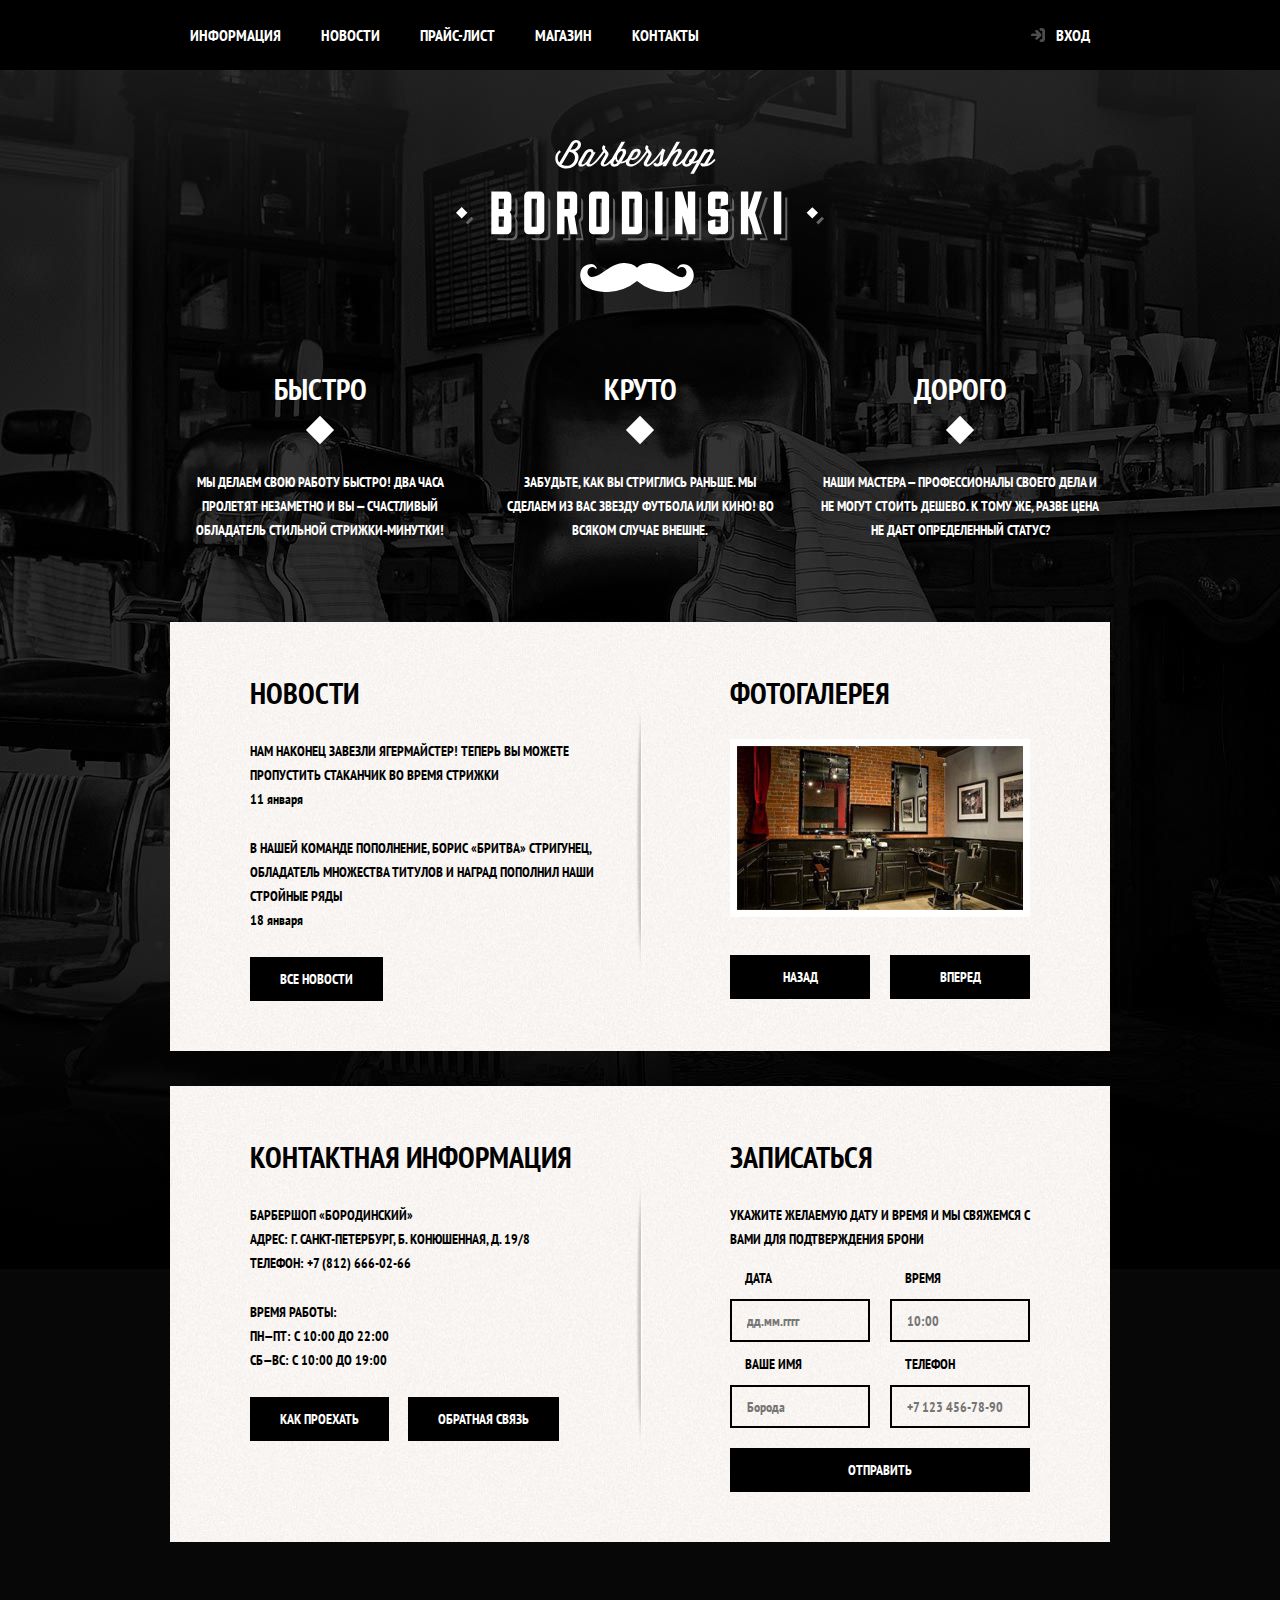
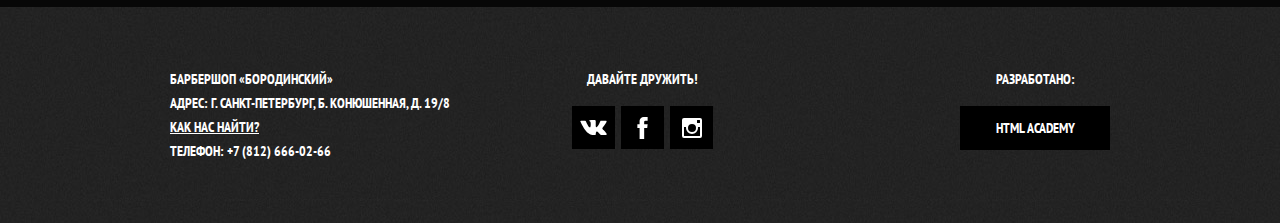
<file: index.html>
<!DOCTYPE html>
<html lang="ru">
  <head>
    <meta charset="utf-8">
    <title>Барбершоп «Бородинский»</title>
    <link href="https://fonts.googleapis.com/css?family=PT+Sans+Narrow:400,700&amp;subset=cyrillic" rel="stylesheet">
    <link href="css/normalize.css" rel="stylesheet">
    <link href="css/style.css" rel="stylesheet">
  </head>

  <body>

    <header class="main-header">
      <nav class="main-navigation">
        <a class="main-header-logo">
          <img src="img/index-logo.svg" width="368" height="153" alt="Логотип барбершопа «Бородинский»">
        </a>
        <div class="main-navigation-wrapper">
          <div class="container">
            <ul class="site-navigation">
              <li><a href="info.html">Информация</a></li>
              <li><a href="news.html">Новости</a></li>
              <li><a href="price.html">Прайс-лист</a></li>
              <li><a href="catalog.html">Магазин</a></li>
              <li><a href="contacts.html">Контакты</a></li>
            </ul>
            <ul class="user-navigation">
              <li><a class="login-link" href="login.html">Вход</a></li>
            </ul>
          </div>
        </div>
      </nav>
    </header>

    <main class="container">
      <h1 class="visually-hidden">Барбершоп «Бородинский»</h1>
      <section class="features">
        <h2 class="visually-hidden">Преимущества</h2>
        <ul class="features-list">
          <li class="feature-item">
            <h3>Быстро</h3>
            <p>Мы делаем свою работу быстро! Два часа пролетят незаметно и вы — счастливый обладатель стильной стрижки-минутки!</p>
          </li>
          <li class="feature-item">
            <h3>Круто</h3>
            <p>Забудьте, как вы стриглись раньше. Мы сделаем из вас звезду футбола или кино! Во всяком случае внешне.</p>
          </li>
          <li class="feature-item">
            <h3>Дорого</h3>
            <p>Наши мастера — профессионалы своего дела и не могут стоить дешево. К тому же, разве цена не дает определенный статус?</p>
          </li>
        </ul>
      </section>

      <div class="index-columns">
        <section class="news">
          <h2>Новости</h2>
          <ul class="news-list">
            <li class="news-item">
              <p>Нам наконец завезли Ягермайстер! Теперь вы можете пропустить стаканчик во время стрижки</p>
              <time datetime="2016-01-11">11 января</time>
            </li>
            <li class="news-item">
              <p>В нашей команде пополнение, Борис «Бритва» Стригунец, обладатель множества титулов и наград пополнил наши стройные ряды</p>
              <time datetime="2016-01-18">18 января</time>
            </li>
          </ul>
          <a class="button" href="news.html">Все новости</a>
        </section>

        <section class="gallery">
          <h2>Фотогалерея</h2>
          <div class="gallery-container">
            <figure class="gallery-content">
              <a href="#"><img src="img/studio.jpg" width="286" height="164" alt="Интерьер"></a>
            </figure>
            <button class="button gallery-button gallery-button-back">Назад</button>
            <button class="button gallery-button gallery-button-next">Вперед</button>
          </div>
        </section>
      </div>

      <div class="index-columns">
        <section class="contacts">
          <h2>Контактная информация</h2>
          <p>
            Барбершоп «Бородинский»<br>
            Адрес: г. Санкт-Петербург, Б. Конюшенная, д. 19/8<br>
            Телефон: +7 (812) 666-02-66
          </p>
          <p>
            Время работы:<br>
            пн—пт: с 10:00 до 22:00<br>
            сб—вс: с 10:00 до 19:00
          </p>
          <a class="button js-button-map" href="map.html">Как проехать</a>
          <a class="button" href="contacts.html">Обратная связь</a>
        </section>

        <section class="appointment">
          <h2>Записаться</h2>
          <p class="appointment-info">Укажите желаемую дату и время и мы свяжемся с вами для подтверждения брони</p>
          <form class="appointment-form" action="https://echo.htmlacademy.ru" method="post">
            <p class="appointment-item">
              <label for="appointment-date">Дата</label>
              <input id="appointment-date" type="text" name="date" value="" placeholder="дд.мм.гггг">
            </p>
            <p class="appointment-item">
              <label for="appointment-time">Время</label>
              <input id="appointment-time" type="text" name="time" value="" placeholder="10:00">
            </p>
            <p class="appointment-item">
              <label for="appointment-name">Ваше имя</label>
              <input id="appointment-name" type="text" name="name" value="" placeholder="Борода">
            </p>
            <p class="appointment-item">
              <label for="appointment-phone">Телефон</label>
              <input id="appointment-phone" type="tel" name="phone" value="" placeholder="+7 123 456-78-90">
            </p>
            <button class="button" type="submit">Отправить</button>
          </form>
        </section>
      </div>
    </main>

    <footer class="main-footer">
      <div class="container">
        <p class="footer-contacts">
          Барбершоп «Бородинский»<br>
          Адрес: г. Санкт-Петербург, Б. Конюшенная, д. 19/8<br>
          <a href="map.html" class="js-button-map">Как нас найти?</a><br>
          Телефон: +7 (812) 666-02-66
        </p>
        <div class="footer-social">
          <b>Давайте дружить!</b>
          <ul>
            <li>
              <a class="social-button vkontakte" href="#"><span class="visually-hidden">Вконтакте</span>
                <svg xmlns="http://www.w3.org/2000/svg" width="27" height="15" viewBox="0 0 26.14 14.91">
                  <path d="M26 13.47l-.09-.17a13.55 13.55 0 0 0-2.6-3q-.87-.83-1.1-1.12A1 1 0 0 1 22 8a10.27 10.27 0 0 1 1.22-1.78l.88-1.16q2.35-3.13 2-4L26 .94a.8.8 0 0 0-.4-.22 2.14 2.14 0 0 0-.87 0h-3.92a.51.51 0 0 0-.27 0h-.3a.6.6 0 0 0-.15.14.93.93 0 0 0-.14.24 22.22 22.22 0 0 1-1.46 3.06q-.5.84-.93 1.46a7 7 0 0 1-.71.91 4.94 4.94 0 0 1-.52.47q-.23.18-.35.15l-.23-.05a.9.9 0 0 1-.31-.33 1.49 1.49 0 0 1-.16-.53V1.6a3.14 3.14 0 0 0 0-.62 2.12 2.12 0 0 0-.14-.44.73.73 0 0 0-.28-.33 1.57 1.57 0 0 0-.46-.18A9 9 0 0 0 12.57 0a8.93 8.93 0 0 0-3.25.33 1.83 1.83 0 0 0-.52.41q-.25.3-.07.33a1.67 1.67 0 0 1 1.16.59l.08.16a2.6 2.6 0 0 1 .19.63 6.32 6.32 0 0 1 .12 1 10.59 10.59 0 0 1 0 1.7q-.07.71-.13 1.1a2.21 2.21 0 0 1-.18.64 2.69 2.69 0 0 1-.16.3l-.07.07a1 1 0 0 1-.37.07.86.86 0 0 1-.46-.19 3.27 3.27 0 0 1-.56-.52 7 7 0 0 1-.66-.93q-.37-.6-.76-1.42l-.22-.39q-.2-.38-.56-1.11t-.62-1.43A.9.9 0 0 0 5.2.9h-.07a.93.93 0 0 0-.22-.16A1.44 1.44 0 0 0 4.6.65L.87.68A1 1 0 0 0 .1.94L0 1a.44.44 0 0 0 0 .22 1.08 1.08 0 0 0 .08.37Q.9 3.53 1.86 5.31t1.66 2.87Q4.23 9.27 5 10.24t1 1.24l.37.41.34.33a8.06 8.06 0 0 0 1 .78 16.34 16.34 0 0 0 1.4.9 7.6 7.6 0 0 0 1.79.72 6.19 6.19 0 0 0 2 .22h1.57a1.08 1.08 0 0 0 .72-.3l.05-.07a.9.9 0 0 0 .1-.25 1.38 1.38 0 0 0 0-.37 4.48 4.48 0 0 1 .09-1.05 2.77 2.77 0 0 1 .23-.71 1.74 1.74 0 0 1 .29-.4 1.19 1.19 0 0 1 .23-.2h.11a.86.86 0 0 1 .77.21 4.52 4.52 0 0 1 .83.79q.39.47.93 1.05a6.41 6.41 0 0 0 1 .87l.27.16a3.31 3.31 0 0 0 .71.3 1.53 1.53 0 0 0 .76.07l3.48-.05a1.58 1.58 0 0 0 .8-.17.68.68 0 0 0 .34-.37 1.06 1.06 0 0 0 0-.46 1.71 1.71 0 0 0-.1-.36z" fill="#fff">
                  </path>
                </svg>
              </a>
            </li>
            <li>
              <a class="social-button" href="#"><span class="visually-hidden">Фейсбук</span>
                <svg xmlns="http://www.w3.org/2000/svg" width="19" height="22" viewBox="0 0 10.15 21.74">
                  <path d="M3.34 1.12A4.77 4.77 0 0 1 6.53 0h3.61v3.81H7.81a1.07 1.07 0 0 0-1.09.83v2.55h3.42c-.08 1.23-.24 2.45-.41 3.67h-3v10.87H2.21V10.86H0V7.21h2.19V3.66a3.83 3.83 0 0 1 1.15-2.54z" fill="#fff">
                  </path>
                </svg>
              </a>
            </li>
            <li>
              <a class="social-button" href="#"><span class="visually-hidden">Инстаграм</span>
                <svg xmlns="http://www.w3.org/2000/svg" width="20" height="20" viewBox="0 0 20 20">
                  <path d="M18 0H2a2 2 0 0 0-2 2v16a2 2 0 0 0 2 2h16a2 2 0 0 0 2-2V2a2 2 0 0 0-2-2zm-8 6a4 4 0 1 1-4 4 4 4 0 0 1 4-4zM2.5 18a.47.47 0 0 1-.5-.5V9h2.1a3.4 3.4 0 0 0-.1 1 6 6 0 1 0 12 0 3.4 3.4 0 0 0-.1-1H18v8.5a.47.47 0 0 1-.5.5zM18 4.5a.47.47 0 0 1-.5.5h-2a.47.47 0 0 1-.5-.5v-2a.47.47 0 0 1 .5-.5h2a.47.47 0 0 1 .5.5z" fill="#fff">
                  </path>
                </svg>
              </a>
            </li>
          </ul>
        </div>
        <p class="footer-copyright">
          <b>Разработано:</b>
          <a class="button" href="https://htmlacademy.ru">HTML Academy</a>
        </p>
      </div>
    </footer>

    <section class="modal modal-login">
      <h2>Личный кабинет</h2>
      <p class="modal-description">Введите пожалуйста свой логин и пароль.</p>
      <form class="login-form" action="https://echo.htmlacademy.ru" method="post">
        <p>
          <label class="visually-hidden" for="user-login">Логин</label>
          <input class="login-icon-user" id="user-login" type="text" name="login" placeholder="Логин" required>
        </p>
        <p>
          <label class="visually-hidden" for="user-password">Пароль</label>
          <input class="login-icon-password" id="user-password" type="password" name="password" placeholder="Пароль" required>
        </p>
        <p class="login-help">
          <label class="login-checkbox">
            <input class="visually-hidden" type="checkbox" name="remember">
            <span class="checkbox-indicator"></span>
            Запомните меня
          </label>
          <a class="restore" href="#">Я забыл пароль!</a>
        </p>
        <button class="button" type="submit">Войти</button>
      </form>
      <button class="modal-close" type="button">Закрыть</button>
    </section>

    <section class="modal modal-map">
      <h2 class="visually-hidden">Как до нас добраться</h2>

      <iframe src="https://yandex.ru/map-widget/v1/-/CCBs7AP7" width="766" height="560"></iframe>

      <p>
        <img src="img/map.jpg" width="780" height="560" alt="Офис компании по адресу ул.Большая Конюшенная 19/8, Санкт-Петербург">
      </p>
      <button class="modal-close" type="button">Закрыть</button>
    </section>
    <div class="modal-overlay"></div>

    <script src="js/popup.js"></script>
    <script src="js/map.js"></script>

  </body>
</html>
</file>
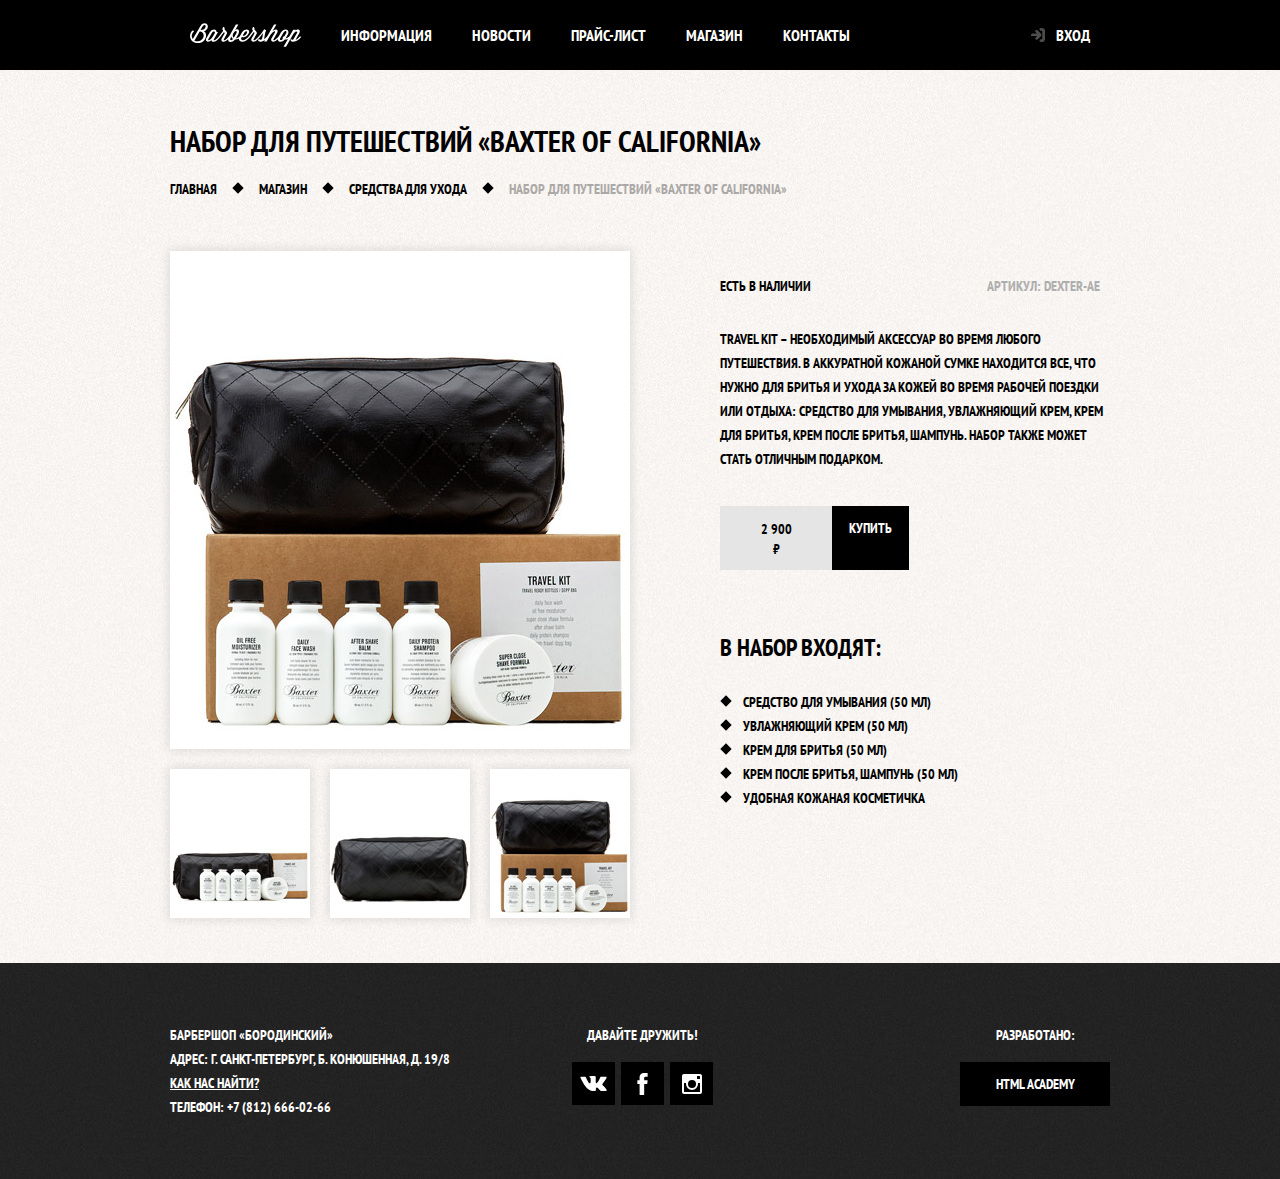
<file: catalog-item.html>
<!DOCTYPE html>
<html lang="ru">
  <head>
    <meta charset="utf-8">
    <title>Барбершоп «Бородинский»</title>
    <link href="https://fonts.googleapis.com/css?family=PT+Sans+Narrow:400,700&amp;subset=cyrillic" rel="stylesheet">
    <link rel="stylesheet" href="css/normalize.css">
    <link href="css/style.css" rel="stylesheet">
  </head>

  <body class="inner-page">

    <header class="main-header">
      <nav class="main-navigation container">
        <a class="main-header-logo" href="index.html">
          <img src="img/logo.svg" width="111" height="24" alt="Логотип барбершопа «Бородинский»">
        </a>
        <ul class="site-navigation">
          <li><a href="info.html">Информация</a></li>
          <li><a href="news.html">Новости</a></li>
          <li><a href="price.html">Прайс-лист</a></li>
          <li><a href="catalog.html">Магазин</a></li>
          <li><a href="contacts.html">Контакты</a></li>
        </ul>
        <ul class="user-navigation">
          <li><a class="login-link" href="login.html">Вход</a></li>
        </ul>
      </nav>
    </header>

    <main class="container">
      <h1 class="page-title">Набор для путешествий «Baxter of California»</h1>
      <ul class="breadcrumbs">
        <li>
          <a href="index.html">Главная</a>
        </li>
        <li>
          <a href="catalog.html">Магазин</a>
        </li>
        <li>
          <a href="#">Средства для ухода</a>
        </li>
        <li class="breadcrumbs-current">Набор для путешествий «Baxter of California»</li>
      </ul>

      <div class="catalog-columns">
        <section class="product-photos">
          <h2 class="visually-hidden">Изображения товара</h2>
          <p class="product-photo-full">
            <img src="img/product-big.jpg" width="460" height="498" alt="Фото всего набора">
          </p>
          <ul class="product-photo-preview">
            <li>
              <img src="img/product-small-1.jpg" width="140" height="149" alt="Фото в анфас">
            </li>
            <li>
              <img src="img/product-small-2.jpg" width="140" height="149" alt="Фото в профиль">
            </li>
            <li>
              <img src="img/product-small-3.jpg" width="140" height="149" alt="Фото отдельной части">
            </li>
          </ul>
        </section>

        <section class="product-info">
          <h2 class="visually-hidden">Описание товара</h2>
          <div class="product-description">
            <p class="product-availability">Есть в наличии</p>
            <p class="product-article">Артикул: dexter-ae</p>
          </div>
          <p class="product-text">Travel Kit – необходимый аксессуар во время любого
             путешествия. В аккуратной кожаной сумке находится все, что нужно для бритья и
             ухода за кожей во время рабочей поездки или отдыха: средство для умывания,
             увлажняющий крем, крем для бритья, крем после бритья, шампунь. Набор также может
             стать отличным подарком.</p>
          <p class="product-price">
            <b>2 900 &#8381;</b>
            <a class="button" href="#">Купить</a>
          </p>
          <h3>В набор входят:</h3>
          <ul>
            <li>Средство для умывания (50 мл)</li>
            <li>Увлажняющий крем (50 мл)</li>
            <li>Крем для бритья (50 мл)</li>
            <li>Крем после бритья, шампунь (50 мл)</li>
            <li>Удобная кожаная косметичка</li>
          </ul>
        </section>
      </div>
    </main>

    <footer class="main-footer">
      <div class="container">
        <p class="footer-contacts">
          Барбершоп «Бородинский»<br>
          Адрес: г. Санкт-Петербург, Б. Конюшенная, д. 19/8<br>
          <a href="map.html">Как нас найти?</a><br>
          Телефон: +7 (812) 666-02-66
        </p>
        <div class="footer-social">
          <b>Давайте дружить!</b>
          <ul>
            <li>
              <a class="social-button vkontakte" href="#"><span class="visually-hidden">Вконтакте</span>
                <svg xmlns="http://www.w3.org/2000/svg" width="27" height="15" viewBox="0 0 26.14 14.91">
                  <path d="M26 13.47l-.09-.17a13.55 13.55 0 0 0-2.6-3q-.87-.83-1.1-1.12A1 1 0 0 1 22 8a10.27 10.27 0 0 1 1.22-1.78l.88-1.16q2.35-3.13 2-4L26 .94a.8.8 0 0 0-.4-.22 2.14 2.14 0 0 0-.87 0h-3.92a.51.51 0 0 0-.27 0h-.3a.6.6 0 0 0-.15.14.93.93 0 0 0-.14.24 22.22 22.22 0 0 1-1.46 3.06q-.5.84-.93 1.46a7 7 0 0 1-.71.91 4.94 4.94 0 0 1-.52.47q-.23.18-.35.15l-.23-.05a.9.9 0 0 1-.31-.33 1.49 1.49 0 0 1-.16-.53V1.6a3.14 3.14 0 0 0 0-.62 2.12 2.12 0 0 0-.14-.44.73.73 0 0 0-.28-.33 1.57 1.57 0 0 0-.46-.18A9 9 0 0 0 12.57 0a8.93 8.93 0 0 0-3.25.33 1.83 1.83 0 0 0-.52.41q-.25.3-.07.33a1.67 1.67 0 0 1 1.16.59l.08.16a2.6 2.6 0 0 1 .19.63 6.32 6.32 0 0 1 .12 1 10.59 10.59 0 0 1 0 1.7q-.07.71-.13 1.1a2.21 2.21 0 0 1-.18.64 2.69 2.69 0 0 1-.16.3l-.07.07a1 1 0 0 1-.37.07.86.86 0 0 1-.46-.19 3.27 3.27 0 0 1-.56-.52 7 7 0 0 1-.66-.93q-.37-.6-.76-1.42l-.22-.39q-.2-.38-.56-1.11t-.62-1.43A.9.9 0 0 0 5.2.9h-.07a.93.93 0 0 0-.22-.16A1.44 1.44 0 0 0 4.6.65L.87.68A1 1 0 0 0 .1.94L0 1a.44.44 0 0 0 0 .22 1.08 1.08 0 0 0 .08.37Q.9 3.53 1.86 5.31t1.66 2.87Q4.23 9.27 5 10.24t1 1.24l.37.41.34.33a8.06 8.06 0 0 0 1 .78 16.34 16.34 0 0 0 1.4.9 7.6 7.6 0 0 0 1.79.72 6.19 6.19 0 0 0 2 .22h1.57a1.08 1.08 0 0 0 .72-.3l.05-.07a.9.9 0 0 0 .1-.25 1.38 1.38 0 0 0 0-.37 4.48 4.48 0 0 1 .09-1.05 2.77 2.77 0 0 1 .23-.71 1.74 1.74 0 0 1 .29-.4 1.19 1.19 0 0 1 .23-.2h.11a.86.86 0 0 1 .77.21 4.52 4.52 0 0 1 .83.79q.39.47.93 1.05a6.41 6.41 0 0 0 1 .87l.27.16a3.31 3.31 0 0 0 .71.3 1.53 1.53 0 0 0 .76.07l3.48-.05a1.58 1.58 0 0 0 .8-.17.68.68 0 0 0 .34-.37 1.06 1.06 0 0 0 0-.46 1.71 1.71 0 0 0-.1-.36z" fill="#fff">
                  </path>
                </svg>
              </a>
            </li>
            <li>
              <a class="social-button" href="#"><span class="visually-hidden">Фейсбук</span>
                <svg xmlns="http://www.w3.org/2000/svg" width="19" height="22" viewBox="0 0 10.15 21.74">
                  <path d="M3.34 1.12A4.77 4.77 0 0 1 6.53 0h3.61v3.81H7.81a1.07 1.07 0 0 0-1.09.83v2.55h3.42c-.08 1.23-.24 2.45-.41 3.67h-3v10.87H2.21V10.86H0V7.21h2.19V3.66a3.83 3.83 0 0 1 1.15-2.54z" fill="#fff">
                  </path>
                </svg>
              </a>
            </li>
            <li>
              <a class="social-button" href="#"><span class="visually-hidden">Инстаграм</span>
                <svg xmlns="http://www.w3.org/2000/svg" width="20" height="20" viewBox="0 0 20 20">
                  <path d="M18 0H2a2 2 0 0 0-2 2v16a2 2 0 0 0 2 2h16a2 2 0 0 0 2-2V2a2 2 0 0 0-2-2zm-8 6a4 4 0 1 1-4 4 4 4 0 0 1 4-4zM2.5 18a.47.47 0 0 1-.5-.5V9h2.1a3.4 3.4 0 0 0-.1 1 6 6 0 1 0 12 0 3.4 3.4 0 0 0-.1-1H18v8.5a.47.47 0 0 1-.5.5zM18 4.5a.47.47 0 0 1-.5.5h-2a.47.47 0 0 1-.5-.5v-2a.47.47 0 0 1 .5-.5h2a.47.47 0 0 1 .5.5z" fill="#fff">
                  </path>
                </svg>
              </a>
            </li>
          </ul>
        </div>
        <p class="footer-copyright">
          <b>Разработано:</b>
          <a class="button" href="https://htmlacademy.ru">HTML Academy</a>
        </p>
      </div>
    </footer>

    <section class="modal modal-login">
      <h2>Личный кабинет</h2>
      <p class="modal-description">Введите пожалуйста свой логин и пароль.</p>
      <form class="login-form" action="https://echo.htmlacademy.ru" method="post">
        <p>
          <label class="visually-hidden" for="user-login">Логин</label>
          <input class="login-icon-user" id="user-login" type="text" name="login" placeholder="Логин" required>
        </p>
        <p>
          <label class="visually-hidden" for="user-password">Пароль</label>
          <input class="login-icon-password" id="user-password" type="password" name="password" placeholder="Пароль" required>
        </p>
        <p class="login-help">
          <label class="login-checkbox">
            <input class="visually-hidden" type="checkbox" name="remember">
            <span class="checkbox-indicator"></span>
            Запомните меня
          </label>
          <a class="restore" href="#">Я забыл пароль!</a>
        </p>
        <button class="button" type="submit">Войти</button>
      </form>
      <button class="modal-close" type="button">Закрыть</button>
    </section>
    <div class="modal-overlay"></div>

    <script src="js/popup.js"></script>

  </body>
</html>
</file>
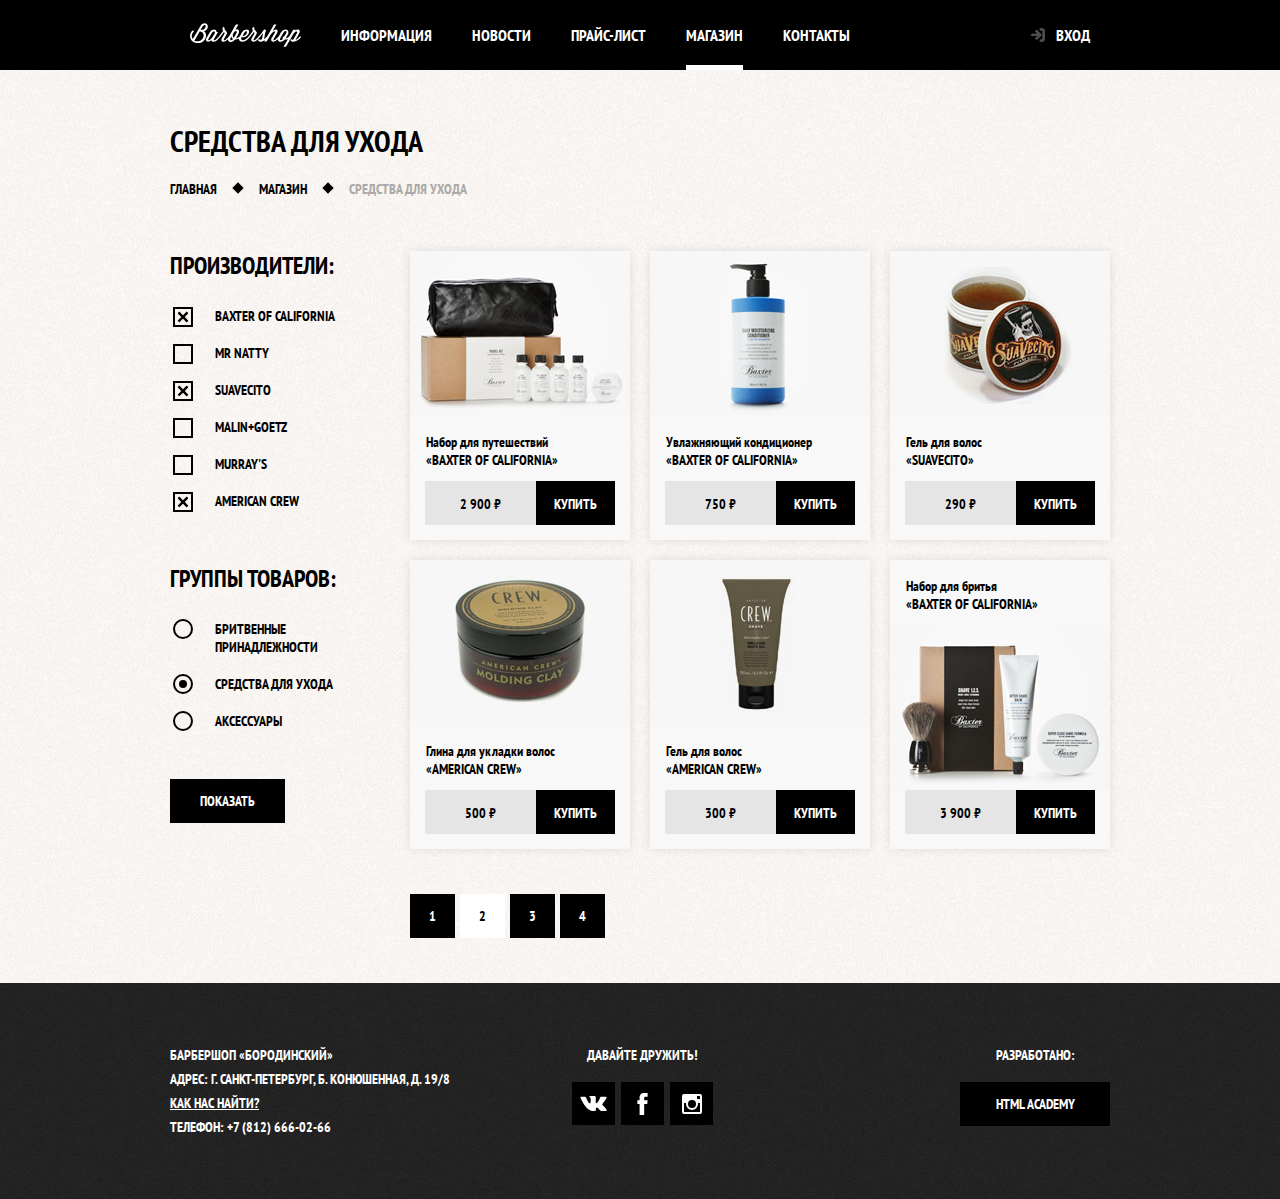
<file: catalog.html>
<!DOCTYPE html>
<html lang="ru">
  <head>
    <meta charset="utf-8">
    <title>Барбершоп «Бородинский»</title>
    <link href="https://fonts.googleapis.com/css?family=PT+Sans+Narrow:400,700&amp;subset=cyrillic" rel="stylesheet">
    <link rel="stylesheet" href="css/normalize.css">
    <link href="css/style.css" rel="stylesheet">
  </head>

  <body class="inner-page">

    <header class="main-header">
      <nav class="main-navigation container">
        <a class="main-header-logo" href="index.html">
          <img src="img/logo.svg" width="111" height="24" alt="Логотип барбершопа «Бородинский»">
        </a>
        <ul class="site-navigation">
          <li><a href="info.html">Информация</a></li>
          <li><a href="news.html">Новости</a></li>
          <li><a href="price.html">Прайс-лист</a></li>
          <li class="site-navigation-current"><a>Магазин</a></li>
          <li><a href="contacts.html">Контакты</a></li>
        </ul>
        <ul class="user-navigation">
          <li><a class="login-link" href="login.html">Вход</a></li>
        </ul>
      </nav>
    </header>

    <main class="container">
      <h1 class="page-title">Средства для ухода</h1>
      <ul class="breadcrumbs">
        <li>
          <a href="index.html">Главная</a>
        </li>
        <li>
          <a href="catalog.html">Магазин</a>
        </li>
        <li class="breadcrumbs-current">Средства для ухода</li>
      </ul>

      <div class="catalog-columns">
        <section class="filters">
          <h2 class="visually-hidden">Фильтр товаров</h2>
          <form class="filter" method="get" action="https://echo.htmlacademy.ru">
            <fieldset>
              <legend>Производители:</legend>
              <ul>
                <li class="filter-option">
                  <input class="visually-hidden filter-input filter-input-checkbox" type="checkbox" name="baxter-of-california" id="filter-baxter-of-california" checked>
                  <label for="filter-baxter-of-california">Baxter of California</label>
                </li>
                <li class="filter-option">
                  <input class="visually-hidden filter-input filter-input-checkbox" type="checkbox" name="mr-natty" id="filter-mr-natty">
                  <label for="filter-mr-natty">Mr Natty</label>
                </li>
                <li class="filter-option">
                  <input class="visually-hidden filter-input filter-input-checkbox" type="checkbox" name="suavecito" id="filter-suavecito" checked>
                  <label for="filter-suavecito">Suavecito</label>
                </li>
                <li class="filter-option">
                  <input class="visually-hidden filter-input filter-input-checkbox" type="checkbox" name="malin-goetz" id="filter-malin-goetz">
                  <label for="filter-malin-goetz">Malin+Goetz</label>
                </li>
                <li class="filter-option">
                  <input class="visually-hidden filter-input filter-input-checkbox" type="checkbox" name="murrays" id="filter-murrays">
                  <label for="filter-murrays">Murray's</label>
                </li>
                <li class="filter-option">
                  <input class="visually-hidden filter-input filter-input-checkbox" type="checkbox" name="american-crew" id="filter-american-crew" checked>
                  <label for="filter-american-crew">American crew</label>
                </li>
              </ul>
            </fieldset>
            <fieldset>
              <legend>Группы товаров:</legend>
              <ul>
                <li class="filter-option">
                  <input class="visually-hidden filter-input filter-input-radio" type="radio" name="product-group" value="shaving" id="filter-shave">
                  <label for="filter-shave">Бритвенные принадлежности</label>
                </li>
                <li class="filter-option">
                  <input class="visually-hidden filter-input filter-input-radio" type="radio" name="product-group" value="hair-care" id="filter-care" checked>
                  <label for="filter-care">Средства для ухода</label>
                </li>
                <li class="filter-option">
                  <input class="visually-hidden filter-input filter-input-radio" type="radio" name="product-group" value="accessories" id="filter-accessories">
                  <label for="filter-accessories">Аксессуары</label>
                </li>
              </ul>
            </fieldset>
            <button type="submit" class="filter-button button">Показать</button>
          </form>
        </section>

        <section class="catalog">
          <h2 class="visually-hidden">Список средств для ухода</h2>
          <ul class="catalog-list">
            <li class="catalog-item">
              <a href="catalog-item.html">
                <h3>
                  <span class="catalog-category">Набор для путешествий</span>
                  <span class="catalog-item-title">«Baxter of California»</span>
                </h3>
                <p class="catalog-item-image">
                  <img src="img/product-1.jpg" width="220" height="165" alt="Набор для путешествий «Baxter of California»">
                </p>
              </a>
              <p class="catalog-item-price">
                <b>2 900 &#8381;</b>
                <a class="button" href="#">Купить</a>
              </p>
            </li>
            <li class="catalog-item">
              <a href="catalog-item.html">
                <h3>
                  <span class="catalog-category">Увлажняющий кондиционер</span>
                  <span class="catalog-item-title">«Baxter of California»</span>
                </h3>
                <p class="catalog-item-image">
                  <img src="img/product-2.jpg" width="220" height="165" alt="Увлажняющий кондиционер «Baxter of California»">
                </p>
              </a>
              <p class="catalog-item-price">
                <b>750 &#8381;</b>
                <a class="button" href="#">Купить</a>
              </p>
            </li>
            <li class="catalog-item">
              <a href="catalog-item.html">
                <h3>
                  <span class="catalog-category">Гель для волос</span>
                  <span class="catalog-item-title">«Suavecito»</span>
                </h3>
                <p class="catalog-item-image">
                  <img src="img/product-3.jpg" width="220" height="165" alt="Гель для волос «Suavecito»">
                </p>
              </a>
              <p class="catalog-item-price">
                <b>290 &#8381;</b>
                <a class="button" href="#">Купить</a>
              </p>
            </li>
            <li class="catalog-item">
              <a href="catalog-item.html">
                <h3>
                  <span class="catalog-category">Глина для укладки волос</span>
                  <span class="catalog-item-title">«American crew»</span>
                </h3>
                <p class="catalog-item-image">
                  <img src="img/product-4.jpg" width="220" height="165" alt="Глина для укладки волос «American crew»">
               </p>
              </a>
              <p class="catalog-item-price">
                <b>500 &#8381;</b>
                <a class="button" href="#">Купить</a>
              </p>
            </li>
            <li class="catalog-item">
              <a href="catalog-item.html">
                <h3>
                  <span class="catalog-category">Гель для волос</span>
                  <span class="catalog-item-title">«American crew»</span>
                </h3>
                <p class="catalog-item-image">
                  <img src="img/product-5.jpg" width="220" height="165" alt="Гель для волос «American crew»">
                </p>
              </a>
              <p class="catalog-item-price">
                <b>300 &#8381;</b>
                <a class="button" href="#">Купить</a>
              </p>
            </li>
            <li class="catalog-item">
              <h3>
                <a href="catalog-item.html">
                  <span class="catalog-category">Набор для бритья</span>
                  <span class="catalog-item-title">«Baxter of California»</span>
                </a>
              </h3>
              <p class="catalog-item-image">
                <a href="catalog-item.html">
                  <img src="img/product-6.jpg" width="220" height="165" alt="Набор для бритья «Baxter of California»">
                </a>
              </p>
              <p class="catalog-item-price">
                <b>3 900 &#8381;</b>
                <a class="button" href="#">Купить</a>
              </p>
            </li>
          </ul>
          <ul class="pagination-list">
            <li class="pagination-item">
              <a href="#">1</a>
            </li>
            <li class="pagination-item pagination-item-current">
              <a>2</a>
            </li>
            <li class="pagination-item">
              <a href="#">3</a>
            </li>
            <li class="pagination-item">
              <a href="#">4</a>
            </li>
          </ul>
        </section>
      </div>
    </main>

    <footer class="main-footer">
      <div class="container">
        <p class="footer-contacts">
          Барбершоп «Бородинский»<br>
          Адрес: г. Санкт-Петербург, Б. Конюшенная, д. 19/8<br>
          <a href="map.html">Как нас найти?</a><br>
          Телефон: +7 (812) 666-02-66
        </p>
        <div class="footer-social">
          <b>Давайте дружить!</b>
          <ul>
            <li>
              <a class="social-button vkontakte" href="#"><span class="visually-hidden">Вконтакте</span>
                <svg xmlns="http://www.w3.org/2000/svg" width="27" height="15" viewBox="0 0 26.14 14.91">
                  <path d="M26 13.47l-.09-.17a13.55 13.55 0 0 0-2.6-3q-.87-.83-1.1-1.12A1 1 0 0 1 22 8a10.27 10.27 0 0 1 1.22-1.78l.88-1.16q2.35-3.13 2-4L26 .94a.8.8 0 0 0-.4-.22 2.14 2.14 0 0 0-.87 0h-3.92a.51.51 0 0 0-.27 0h-.3a.6.6 0 0 0-.15.14.93.93 0 0 0-.14.24 22.22 22.22 0 0 1-1.46 3.06q-.5.84-.93 1.46a7 7 0 0 1-.71.91 4.94 4.94 0 0 1-.52.47q-.23.18-.35.15l-.23-.05a.9.9 0 0 1-.31-.33 1.49 1.49 0 0 1-.16-.53V1.6a3.14 3.14 0 0 0 0-.62 2.12 2.12 0 0 0-.14-.44.73.73 0 0 0-.28-.33 1.57 1.57 0 0 0-.46-.18A9 9 0 0 0 12.57 0a8.93 8.93 0 0 0-3.25.33 1.83 1.83 0 0 0-.52.41q-.25.3-.07.33a1.67 1.67 0 0 1 1.16.59l.08.16a2.6 2.6 0 0 1 .19.63 6.32 6.32 0 0 1 .12 1 10.59 10.59 0 0 1 0 1.7q-.07.71-.13 1.1a2.21 2.21 0 0 1-.18.64 2.69 2.69 0 0 1-.16.3l-.07.07a1 1 0 0 1-.37.07.86.86 0 0 1-.46-.19 3.27 3.27 0 0 1-.56-.52 7 7 0 0 1-.66-.93q-.37-.6-.76-1.42l-.22-.39q-.2-.38-.56-1.11t-.62-1.43A.9.9 0 0 0 5.2.9h-.07a.93.93 0 0 0-.22-.16A1.44 1.44 0 0 0 4.6.65L.87.68A1 1 0 0 0 .1.94L0 1a.44.44 0 0 0 0 .22 1.08 1.08 0 0 0 .08.37Q.9 3.53 1.86 5.31t1.66 2.87Q4.23 9.27 5 10.24t1 1.24l.37.41.34.33a8.06 8.06 0 0 0 1 .78 16.34 16.34 0 0 0 1.4.9 7.6 7.6 0 0 0 1.79.72 6.19 6.19 0 0 0 2 .22h1.57a1.08 1.08 0 0 0 .72-.3l.05-.07a.9.9 0 0 0 .1-.25 1.38 1.38 0 0 0 0-.37 4.48 4.48 0 0 1 .09-1.05 2.77 2.77 0 0 1 .23-.71 1.74 1.74 0 0 1 .29-.4 1.19 1.19 0 0 1 .23-.2h.11a.86.86 0 0 1 .77.21 4.52 4.52 0 0 1 .83.79q.39.47.93 1.05a6.41 6.41 0 0 0 1 .87l.27.16a3.31 3.31 0 0 0 .71.3 1.53 1.53 0 0 0 .76.07l3.48-.05a1.58 1.58 0 0 0 .8-.17.68.68 0 0 0 .34-.37 1.06 1.06 0 0 0 0-.46 1.71 1.71 0 0 0-.1-.36z" fill="#fff">
                  </path>
                </svg>
              </a>
            </li>
            <li>
              <a class="social-button" href="#"><span class="visually-hidden">Фейсбук</span>
                <svg xmlns="http://www.w3.org/2000/svg" width="19" height="22" viewBox="0 0 10.15 21.74">
                  <path d="M3.34 1.12A4.77 4.77 0 0 1 6.53 0h3.61v3.81H7.81a1.07 1.07 0 0 0-1.09.83v2.55h3.42c-.08 1.23-.24 2.45-.41 3.67h-3v10.87H2.21V10.86H0V7.21h2.19V3.66a3.83 3.83 0 0 1 1.15-2.54z" fill="#fff">
                  </path>
                </svg>
              </a>
            </li>
            <li>
              <a class="social-button" href="#"><span class="visually-hidden">Инстаграм</span>
                <svg xmlns="http://www.w3.org/2000/svg" width="20" height="20" viewBox="0 0 20 20">
                  <path d="M18 0H2a2 2 0 0 0-2 2v16a2 2 0 0 0 2 2h16a2 2 0 0 0 2-2V2a2 2 0 0 0-2-2zm-8 6a4 4 0 1 1-4 4 4 4 0 0 1 4-4zM2.5 18a.47.47 0 0 1-.5-.5V9h2.1a3.4 3.4 0 0 0-.1 1 6 6 0 1 0 12 0 3.4 3.4 0 0 0-.1-1H18v8.5a.47.47 0 0 1-.5.5zM18 4.5a.47.47 0 0 1-.5.5h-2a.47.47 0 0 1-.5-.5v-2a.47.47 0 0 1 .5-.5h2a.47.47 0 0 1 .5.5z" fill="#fff">
                  </path>
                </svg>
              </a>
            </li>
          </ul>
        </div>
        <p class="footer-copyright">
          <b>Разработано:</b>
          <a class="button" href="https://htmlacademy.ru">HTML Academy</a>
        </p>
      </div>
    </footer>

    <section class="modal modal-login">
      <h2>Личный кабинет</h2>
      <p class="modal-description">Введите пожалуйста свой логин и пароль.</p>
      <form class="login-form" action="https://echo.htmlacademy.ru" method="post">
        <p>
          <label class="visually-hidden" for="user-login">Логин</label>
          <input class="login-icon-user" id="user-login" type="text" name="login" placeholder="Логин" required>
        </p>
        <p>
          <label class="visually-hidden" for="user-password">Пароль</label>
          <input class="login-icon-password" id="user-password" type="password" name="password" placeholder="Пароль" required>
        </p>
        <p class="login-help">
          <label class="login-checkbox">
            <input class="visually-hidden" type="checkbox" name="remember">
            <span class="checkbox-indicator"></span>
            Запомните меня
          </label>
          <a class="restore" href="#">Я забыл пароль!</a>
        </p>
        <button class="button" type="submit">Войти</button>
      </form>
      <button class="modal-close" type="button">Закрыть</button>
    </section>
    <div class="modal-overlay"></div>

    <script src="js/popup.js"></script>

  </body>
</html>
</file>
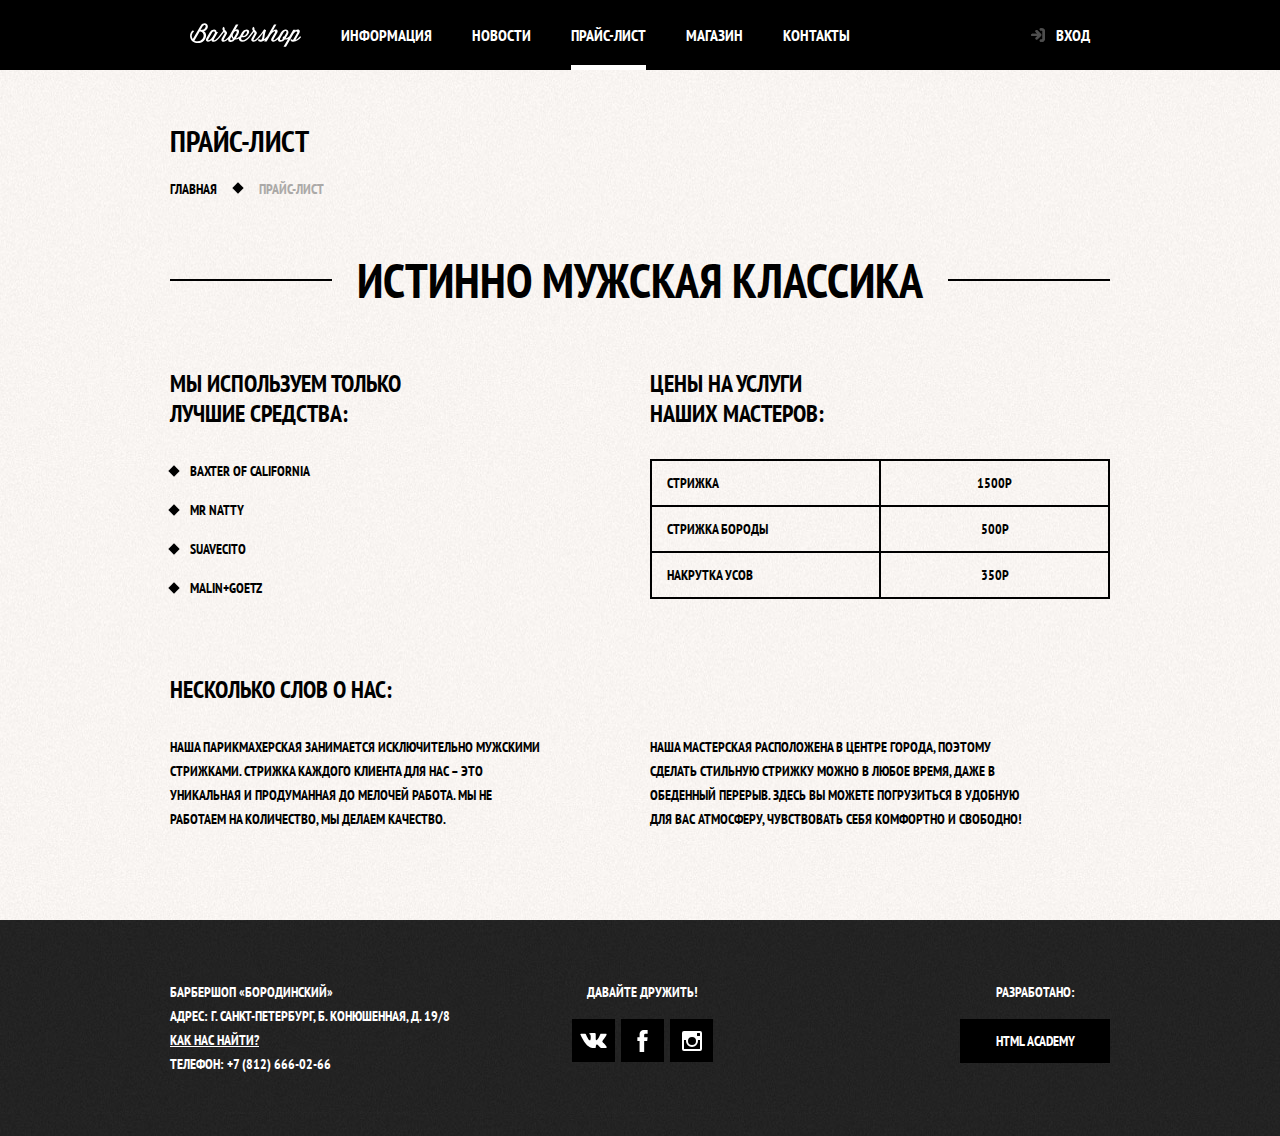
<file: price.html>
<!DOCTYPE html>
<html lang="ru">
  <head>
    <meta charset="utf-8">
    <title>Барбершоп «Бородинский»</title>
    <link href="https://fonts.googleapis.com/css?family=PT+Sans+Narrow:400,700&amp;subset=cyrillic" rel="stylesheet">
    <link href="css/normalize.css" rel="stylesheet">
    <link href="css/style.css" rel="stylesheet">
  </head>

  <body class="inner-page">

    <header class="main-header">
      <nav class="main-navigation container">
        <a class="main-header-logo" href="index.html">
          <img src="img/logo.svg" width="111" height="24" alt="Логотип барбершопа «Бородинский»">
        </a>
        <ul class="site-navigation">
          <li><a href="info.html">Информация</a></li>
          <li><a href="news.html">Новости</a></li>
          <li class="site-navigation-current"><a>Прайс-лист</a></li>
          <li><a href="catalog.html">Магазин</a></li>
          <li><a href="contacts.html">Контакты</a></li>
        </ul>
        <ul class="user-navigation">
          <li><a class="login-link" href="login.html">Вход</a></li>
        </ul>
      </nav>
    </header>

    <main class="container">

      <div class="inner-page-container">
        <h1 class="page-title">Прайс-лист</h1>
        <ul class="breadcrumbs">
          <li><a href="index.html">Главная</a></li>
          <li class="breadcrumbs-current">Прайс-лист</li>
        </ul>
      </div>

      <section class="inner-content">
        <h2 class="big-heading">Истинно мужская классика</h2>

        <div class="inner-columns">
          <div class="inner-column-left">

            <h2>Мы используем только<br> лучшие средства:</h2>
            <ul class="custom-list-1">
              <li>Baxter of California</li>
              <li>Mr Natty</li>
              <li>Suavecito</li>
              <li>Malin+Goetz</li>
            </ul>

          </div>
          <div class="inner-column-right">

            <h2>Цены на услуги<br> наших мастеров:</h2>
            <table class="custom-table-1">
              <tr>
                <td>Стрижка</td>
                <td>1500р</td>
              </tr>
              <tr>
                <td>Стрижка бороды</td>
                <td>500р</td>
              </tr>
              <tr>
                <td>Накрутка усов</td>
                <td>350р</td>
              </tr>
            </table>

          </div>
        </div>

        <div class="inner-columns">
          <h2>Несколько слов о нас:</h2>
          <div class="inner-column-left">

            <p class="short-text">Наша парикмахерская занимается исключительно мужскими стрижками. Стрижка каждого клиента
              для нас – это уникальная и продуманная до мелочей работа. Мы не работаем на количество, мы
              делаем качество.</p>

          </div>
          <div class="inner-column-right">

            <p class="short-text">Наша мастерская расположена в центре города, поэтому сделать стильную стрижку можно
              в любое время, даже в обеденный перерыв. Здесь вы можете погрузиться в удобную для вас
              атмосферу, чувствовать себя комфортно и свободно!</p>

          </div>
        </div>

      </section>

    </main>

    <footer class="main-footer">
      <div class="container">
        <p class="footer-contacts">
          Барбершоп «Бородинский»<br>
          Адрес: г. Санкт-Петербург, Б. Конюшенная, д. 19/8<br>
          <a href="map.html">Как нас найти?</a><br>
          Телефон: +7 (812) 666-02-66
        </p>
        <div class="footer-social">
          <b>Давайте дружить!</b>
          <ul>
            <li>
              <a class="social-button vkontakte" href="#"><span class="visually-hidden">Вконтакте</span>
                <svg xmlns="http://www.w3.org/2000/svg" width="27" height="15" viewBox="0 0 26.14 14.91">
                  <path d="M26 13.47l-.09-.17a13.55 13.55 0 0 0-2.6-3q-.87-.83-1.1-1.12A1 1 0 0 1 22 8a10.27 10.27 0 0 1 1.22-1.78l.88-1.16q2.35-3.13 2-4L26 .94a.8.8 0 0 0-.4-.22 2.14 2.14 0 0 0-.87 0h-3.92a.51.51 0 0 0-.27 0h-.3a.6.6 0 0 0-.15.14.93.93 0 0 0-.14.24 22.22 22.22 0 0 1-1.46 3.06q-.5.84-.93 1.46a7 7 0 0 1-.71.91 4.94 4.94 0 0 1-.52.47q-.23.18-.35.15l-.23-.05a.9.9 0 0 1-.31-.33 1.49 1.49 0 0 1-.16-.53V1.6a3.14 3.14 0 0 0 0-.62 2.12 2.12 0 0 0-.14-.44.73.73 0 0 0-.28-.33 1.57 1.57 0 0 0-.46-.18A9 9 0 0 0 12.57 0a8.93 8.93 0 0 0-3.25.33 1.83 1.83 0 0 0-.52.41q-.25.3-.07.33a1.67 1.67 0 0 1 1.16.59l.08.16a2.6 2.6 0 0 1 .19.63 6.32 6.32 0 0 1 .12 1 10.59 10.59 0 0 1 0 1.7q-.07.71-.13 1.1a2.21 2.21 0 0 1-.18.64 2.69 2.69 0 0 1-.16.3l-.07.07a1 1 0 0 1-.37.07.86.86 0 0 1-.46-.19 3.27 3.27 0 0 1-.56-.52 7 7 0 0 1-.66-.93q-.37-.6-.76-1.42l-.22-.39q-.2-.38-.56-1.11t-.62-1.43A.9.9 0 0 0 5.2.9h-.07a.93.93 0 0 0-.22-.16A1.44 1.44 0 0 0 4.6.65L.87.68A1 1 0 0 0 .1.94L0 1a.44.44 0 0 0 0 .22 1.08 1.08 0 0 0 .08.37Q.9 3.53 1.86 5.31t1.66 2.87Q4.23 9.27 5 10.24t1 1.24l.37.41.34.33a8.06 8.06 0 0 0 1 .78 16.34 16.34 0 0 0 1.4.9 7.6 7.6 0 0 0 1.79.72 6.19 6.19 0 0 0 2 .22h1.57a1.08 1.08 0 0 0 .72-.3l.05-.07a.9.9 0 0 0 .1-.25 1.38 1.38 0 0 0 0-.37 4.48 4.48 0 0 1 .09-1.05 2.77 2.77 0 0 1 .23-.71 1.74 1.74 0 0 1 .29-.4 1.19 1.19 0 0 1 .23-.2h.11a.86.86 0 0 1 .77.21 4.52 4.52 0 0 1 .83.79q.39.47.93 1.05a6.41 6.41 0 0 0 1 .87l.27.16a3.31 3.31 0 0 0 .71.3 1.53 1.53 0 0 0 .76.07l3.48-.05a1.58 1.58 0 0 0 .8-.17.68.68 0 0 0 .34-.37 1.06 1.06 0 0 0 0-.46 1.71 1.71 0 0 0-.1-.36z" fill="#fff">
                  </path>
                </svg>
              </a>
            </li>
            <li>
              <a class="social-button" href="#"><span class="visually-hidden">Фейсбук</span>
                <svg xmlns="http://www.w3.org/2000/svg" width="19" height="22" viewBox="0 0 10.15 21.74">
                  <path d="M3.34 1.12A4.77 4.77 0 0 1 6.53 0h3.61v3.81H7.81a1.07 1.07 0 0 0-1.09.83v2.55h3.42c-.08 1.23-.24 2.45-.41 3.67h-3v10.87H2.21V10.86H0V7.21h2.19V3.66a3.83 3.83 0 0 1 1.15-2.54z" fill="#fff">
                  </path>
                </svg>
              </a>
            </li>
            <li>
              <a class="social-button" href="#"><span class="visually-hidden">Инстаграм</span>
                <svg xmlns="http://www.w3.org/2000/svg" width="20" height="20" viewBox="0 0 20 20">
                  <path d="M18 0H2a2 2 0 0 0-2 2v16a2 2 0 0 0 2 2h16a2 2 0 0 0 2-2V2a2 2 0 0 0-2-2zm-8 6a4 4 0 1 1-4 4 4 4 0 0 1 4-4zM2.5 18a.47.47 0 0 1-.5-.5V9h2.1a3.4 3.4 0 0 0-.1 1 6 6 0 1 0 12 0 3.4 3.4 0 0 0-.1-1H18v8.5a.47.47 0 0 1-.5.5zM18 4.5a.47.47 0 0 1-.5.5h-2a.47.47 0 0 1-.5-.5v-2a.47.47 0 0 1 .5-.5h2a.47.47 0 0 1 .5.5z" fill="#fff">
                  </path>
                </svg>
              </a>
            </li>
          </ul>
        </div>
        <p class="footer-copyright">
          <b>Разработано:</b>
          <a class="button" href="https://htmlacademy.ru">HTML Academy</a>
        </p>
      </div>
    </footer>

    <section class="modal modal-login">
      <h2>Личный кабинет</h2>
      <p class="modal-description">Введите пожалуйста свой логин и пароль.</p>
      <form class="login-form" action="https://echo.htmlacademy.ru" method="post">
        <p>
          <label class="visually-hidden" for="user-login">Логин</label>
          <input class="login-icon-user" id="user-login" type="text" name="login" placeholder="Логин" required>
        </p>
        <p>
          <label class="visually-hidden" for="user-password">Пароль</label>
          <input class="login-icon-password" id="user-password" type="password" name="password" placeholder="Пароль" required>
        </p>
        <p class="login-help">
          <label class="login-checkbox">
            <input class="visually-hidden" type="checkbox" name="remember">
            <span class="checkbox-indicator"></span>
            Запомните меня
          </label>
          <a class="restore" href="#">Я забыл пароль!</a>
        </p>
        <button class="button" type="submit">Войти</button>
      </form>
      <button class="modal-close" type="button">Закрыть</button>
    </section>
    <div class="modal-overlay"></div>

    <script src="js/popup.js"></script>

  </body>
</file>
<file: css/style.css>
body {
  min-width: 960px;
  margin: 0;
  padding: 0;

  font-family: "PT Sans Narrow", Arial, sans-serif;
  font-size: 14px;
  line-height: 24px;
  font-weight: 700;
  color: #ffffff;
  text-transform: uppercase;

  background-color: #000000;
  background-image: url("../img/bg.jpg");
  background-position: top center;
  background-repeat: no-repeat;
}

a {
  text-decoration: none;
}

img {
  max-width: 100%;
  height: auto;
}

.visually-hidden:not(:focus):not(:active),
input[type="checkbox"].visually-hidden,
input[type="radio"].visually-hidden {
  position: absolute;

  width: 1px;
  height: 1px;
  margin: -1px;
  border: 0;
  padding: 0;

  white-space: nowrap;

  clip-path: inset(100%);
  clip: rect(0 0 0 0);
  overflow: hidden;
}

.inner-page {
  color: #000000;
  background-color: #f9f6f3;
  background-image: url("../img/pattern-light.jpg");
  background-position: 0 0;
  background-repeat: repeat;
}

.button {
  display: inline-block;
  margin-right: 16px;
  padding: 10px 30px;

  font: inherit;
  text-align: center;
  color: #ffffff;
  vertical-align: middle;
  text-transform: uppercase;

  background-color: #000000;
  border: none;
}

.button:hover,
.button:focus,
.button:active {
  background-color: #663d15;
}

.button.disabled,
.button:disabled {
  cursor: default;
  opacity: 0.5;
  background-color: #000000;
}

.main-header {
  margin-bottom: 75px;
}

.inner-page .main-header {
  margin-bottom: 50px;

  background-color: #000000;
}

.main-navigation {
  display: flex;
  flex-direction: column;
  align-items: center;
  font-size: 16px;
  line-height: 20px;
  color: #ffffff;
}

.inner-page .main-navigation {
  align-items: flex-start;
  flex-direction: row;
}

.main-header-logo {
  order: 2;
  width: 368px;
  height: 153px;
}

.inner-page .main-header-logo {
  order: 0;

  width: 111px;
  height: 24px;
  padding: 23px 20px;
}

.main-navigation-wrapper {
  width: 100%;
  margin-bottom: 70px;
  background-color: #000000;
}

.main-navigation-wrapper .container {
  display: flex;
  justify-content: space-between;
}

.site-navigation {
  display: flex;
  flex-wrap: wrap;

  width: 620px;
  margin: 0;
  padding: 0;

  list-style: none;
}

.user-navigation {
  display: flex;

  max-width: 140px;
  margin: 0;
  padding: 0;

  list-style: none;
}

.inner-page .user-navigation {
  margin-left: auto;
}

.site-navigation a,
.user-navigation a {
  display: block;
  padding: 25px 20px;
  vertical-align: middle;
  color: #ffffff;
}

.site-navigation a:hover,
.site-navigation a:focus,
.user-navigation a:hover,
.user-navigation a:focus {
  background-color: #242424;
}

.site-navigation-current {
  position: relative;
}

.site-navigation-current a:not(href) {
  background-color: #000000;
}

.site-navigation-current::after {
  content: "";

  position: absolute;

  right: 20px;
  bottom: 0;
  left: 20px;

  height: 5px;
  background-color: #ffffff;
}

.user-navigation .login-link {
  position: relative;
  padding-left: 50px;
}

.login-link::before {
  content: "";
  position: absolute;
  top: 27px;
  left: 24px;

  width: 16px;
  height: 18px;

  background-image: url("../img/login.svg");
  background-repeat: no-repeat;
  background-position: 0 0;
  opacity: 0.3
}

.login-link:hover:before,
.login-link:focus:before,
.login-link:active:before {
  opacity: 1;
}

.container {
  width: 940px;
  margin: 0 auto;
  padding: 0 10px;
}

.features {
  margin-bottom: 80px;
}

.features-list {
  display: flex;
  justify-content: space-between;
  margin: 0;
  padding: 0;

  list-style: none;
}

.feature-item {
  width: 300px;
  text-align: center;
}

.feature-item h3 {
  position: relative;

  margin: 0;
  margin-bottom: 60px;

  font-size: 30px;
  line-height: 42px;
}

.feature-item h3:after {
  content: "";

  position: absolute;
  bottom: -30px;
  left: 50%;

  width: 20px;
  height: 20px;
  margin-left: -10px;

  background-color: #ffffff;

  transform: rotate(-45deg);
}

.feature-item p {
  margin: 0 10px;
}

.index-columns {
  display: flex;
  justify-content: space-between;
  margin-bottom: 35px;
  padding: 50px 80px;

  color: #000000;
  background-color: #f8f5f2;
  background-image:
    url("../img/line.png"),
    url("../img/pattern-light.jpg");
  background-position: center, 0 0;
  background-repeat: no-repeat, repeat;
}

.index-columns h2 {
  margin: 0;
  margin-bottom: 25px;

  font-size: 30px;
  line-height: 42px;
}

.news,
.contacts {
  width: 380px;
}

.news-list {
  margin: 0;
  margin-bottom: 25px;
  padding: 0;

  list-style: none;
}

.news-item {
  margin-bottom: 25px;
}

.news-item p {
  margin: 0;
}

.news-item time {
  text-transform: none;
}

.gallery,
.appointment {
  width: 300px;
}

.gallery-container {
  position: relative;
  height: 260px;
}

.gallery-content {
  height: 164px;
  margin: 0;

  background-color: #cccccc;
  border: 7px solid #ffffff;
}

.gallery-content img {
  width: 286px;
  height: 164px;
}

.gallery-button {
  box-sizing: border-box;
  position: absolute;
  bottom: 0;

  width: 140px;
  margin: 0;
}

.gallery-button-back {
  left: 0;
}

.gallery-button-next {
  right: 0;
}

.contacts p {
  margin: 0;
  margin-bottom: 25px;
}

.appointment-info {
  margin: 0;
  margin-bottom: 15px;
}

.appointment-form {
  display: flex;
  flex-wrap: wrap;
  justify-content: space-between;
}

.appointment-item {
  width: 140px;
  margin: 0;
  margin-bottom: 10px;
}

.appointment-item label {
  display: block;
  margin-bottom: 9px;
  margin-left: 15px;
}

.appointment-item input {
  box-sizing: border-box;
  width: 140px;
  padding: 8px 15px 7px 15px;

  font: inherit;

  background-color: transparent;
  border: 2px solid #000000;
}

.appointment .button {
  width: 100%;
  margin-top: 10px;
  margin-right: 0;
}

.appointment-item input:focus {
  border-color: #663d15;
}

.page-title {
  margin: 0;
  margin-bottom: 15px;
  padding: 0;

  font-size: 30px;
  line-height: 42px;
}

.breadcrumbs {
  display: flex;
  justify-content: flex-start;
  flex-wrap: wrap;
  margin: 0;
  margin-bottom: 50px;
  padding: 0;

  list-style: none;
}

.breadcrumbs li {
  position: relative;
  margin-right: 42px;
}

.breadcrumbs li:last-child {
  margin-right: 0;
}

.breadcrumbs li::after {
  content: "";

  position: absolute;
  top: 7px;
  right: -25px;

  width: 8px;
  height: 8px;

  background-color: #000000;

  transform: rotate(45deg);
}

.breadcrumbs a {
  color: #000000;
}

.breadcrumbs a:hover,
.breadcrumbs a:focus {
  text-decoration: underline;
}

.breadcrumbs-current {
  color: #aba9a7;
}

.breadcrumbs-current::after {
  display: none;
}

.catalog-columns {
  display: flex;
  justify-content: space-between;
}

.filters {
  width: 180px;
}

.filter fieldset {
  margin: 0;
  margin-bottom: 30px;
  padding: 0;

  border: none;
}

.filter fieldset:first-child {
  margin-bottom: 35px;
}

.filter legend {
  margin-bottom: 26px;
  font-size: 24px;
  line-height: 30px;
}

.filter ul {
  margin: 0;
  padding: 0;

  list-style: none;
  line-height: 18px;
}

.filter-option {
  margin-bottom: 19px;
  padding-left: 45px;
}

.filter-option label {
  position: relative;
  display: block;
  cursor: pointer;
  user-select: none;
}

.filter-input:hover + label,
.filter-input:focus + label {
  color: #663d15;
}

.filter-input-checkbox + label::before {
  content: "";
  position: absolute;
  left: -42px;
  top: 0;

  width: 16px;
  height: 16px;

  border: 2px solid #000000;
}

.filter-input-checkbox:checked + label::after {
  content: "";
  position: absolute;
  top: 4px;
  left: -38px;

  width: 12px;
  height: 12px;
  background-image: url("../img/cross.svg");
  background-repeat: no-repeat;
  background-position: 0 0;
}

.filter-input-radio + label::before {
  content: "";
  position: absolute;
  left: -42px;
  top: -1px;

  width: 16px;
  height: 16px;

  border: 2px solid #000000;
  border-radius: 50%;
}

.filter-input:disabled + label {
  color: #000000;
  opacity: 0.5;
}

.filter-input-radio:checked + label::after {
  content: "";

  position: absolute;
  top: 5px;
  left: -36px;

  width: 8px;
  height: 8px;

  background-color: #000000;
  border-radius: 50%;
}

.catalog {
  width: 700px;
}

.catalog-list {
  display: flex;
  flex-wrap: wrap;
  padding: 0;
  margin: 0;
  margin-bottom: 25px;

  list-style: none;
}

.catalog-item {
  width: 220px;
  margin-bottom: 20px;
  margin-right: 20px;

  background-color: #f8f8f8;
  box-shadow: 0 0 10px rgba(0, 0, 0, 0.1);
}

.catalog-item:nth-child(3n) {
  margin-right: 0;
}

.catalog-item:hover {
  box-shadow: 0 0 10px rgba(0, 0, 0, 0.2);
}

.catalog-item a {
  display: flex;
  flex-direction: column;
  color: #000000;
}

.catalog-item h3 {
  order: 1;
  margin: 17px 15px 12px 16px;
  font-size: 14px;
  line-height: 18px;
}

.catalog-category {
  display: block;
  text-transform: none;
}

.catalog-item-image {
  width: 220px;
  height: 165px;
  margin: 0;
}

.catalog-item-price {
  display: flex;
  margin: 15px;
  margin-top: 0;
}

.catalog-item-price b {
  width: 122px;
  padding: 13px 25px 11px;

  font-size: 14px;
  line-height: 20px;
  text-align: center;
  background-color: #e5e5e5;
}

.catalog-item-price .button {
  width: 50px;
  padding: 13px 18px 11px;
  margin-right: 0;

  line-height: 20px;
  color: #ffffff;
}

.pagination-list {
  display: flex;
  flex-wrap: wrap;

  margin: 0;
  padding: 0;

  list-style: none;
}

.pagination-item {
  margin-right: 5px;
}

.pagination-item:last-child {
  margin-right: 0;
}

.pagination-item a {
  display: block;
  padding: 10px 19px;
  color: #ffffff;
  background-color: #000000;
}

.pagination-item a:hover,
.pagination-item a:focus,
.pagination-item a:active {
  background-color: #663d15;
}

.pagination-item-current a {
  color: #000000;
  background-color: #ffffff;
}

.pagination-item-current a:hover,
.pagination-item-current a:focus,
.pagination-item-current a:active {
  color: #000000;
  background-color: #ffffff;
}

.product-photos {
  width: 460px;
}

.product-photo-full {
  width: 460px;
  height: 498px;
  margin: 0;
  margin-bottom: 20px;
  box-shadow:  0 0 10px 2px rgba(0, 0, 0, 0.1);
}

.product-photo-preview {
  display: flex;
  padding: 0;
  margin: 0;

  list-style: none;
}

.product-photo-preview li {
  width: 140px;
  height: 149px;
  margin-right: 20px;

  box-shadow:  0 0 10px 2px rgba(0, 0, 0, 0.1);
}

.product-photo-preview li:nth-child(3n) {
  margin-right: 0;
}

.product-info {
  width: 390px;
  padding-top: 23px;
}

.product-info p {
  margin: 0;
}

.product-info h3 {
  margin: 0;
  margin-bottom: 27px;

  font-size: 24px;
  line-height: 30px;
}

.product-info ul {
  margin: 0;
  padding: 0;
  list-style: none;
}

.product-info li {
  position: relative;
  padding-left: 23px;
}

.product-info li::before {
  content: "";
  position: absolute;
  top: 7px;
  left: 2px;

  width: 8px;
  height: 8px;

  background-color: #000000;

  transform: rotate(45deg);
}

.product-info .product-text {
  margin-bottom: 35px;
}

.product-description {
  display: flex;
  justify-content: space-between;
  margin-bottom: 29px;
  padding-right: 10px;
}

.product-description p {
  width: 200px;
}

.product-article {
  text-align: right;
  color: #aeaeae;
}

.product-price b {
  width: 112px;
  padding: 13px 36px 11px 36px;

  line-height: 20px;
  text-align: center;

  background-color: #e5e5e5;

  box-sizing: border-box;
}

.product-info .product-price {
  display: flex;
  margin-bottom: 63px;
}

.product-price .button {
  padding-left: 17px;
  padding-right: 17px;
}

.inner-content {
  margin-bottom: 75px;
}

.inner-content h2 {
  margin-top: 60px;
  margin-bottom: 30px;

  font-size: 24px;
  line-height: 30px;
}

.inner-content h3 {
  margin-top: 60px;
  margin-bottom: 30px;

  font-size: 20px;
  line-height: 24px;
}

.inner-content h2 + h3 {
  margin-top: 30px;
}

.inner-content p {
  margin: 14px 0;
}

.inner-content table {
  border-collapse: collapse;
}

.inner-content td {
  padding: 10px 15px;
  border: 2px solid #000000;
}

.inner-content .big-heading {
  display: flex;
  align-items: center;

  margin-top: 55px;
  margin-bottom: 65px;

  font-size: 48px;
  line-height: 48px;
  text-align: center;
}

.big-heading::before,
.big-heading::after {
  content: "";

  flex-grow: 1;
  flex-shrink: 0;

  width: 50px;
  height: 2px;

  background: #000000;
}

.big-heading::before {
  margin-right: 25px;
}

.big-heading::after {
  margin-left: 25px;
}

.custom-list-1 {
  margin: 14px 0;
  padding: 0;

  list-style: none;
}

.custom-list-1 li {
  position: relative;
  margin-bottom: 15px;
  padding-left: 20px;
}

.custom-list-1 li::before {
  content: "";

  position: absolute;
  top: 8px;
  left: 0;

  width: 8px;
  height: 8px;

  background-color: #000000;
  transform: rotate(45deg);
}

.custom-table-1 {
  width: 100%;
}

.custom-table-1 td {
  width: 50%;
}

.custom-table-1 td:last-child {
  text-align: center;
}

.inner-columns {
  display: flex;
  justify-content: space-between;
  flex-wrap: wrap;

  margin: 60px 0;
}

.inner-columns > h2:first-child {
  width: 460px;
  margin-top: 0;
  margin-right: 460px;
  margin-right: calc(100% - 460px);
}

.inner-column-left,
.inner-column-right {
  width: 460px;
}

.inner-column-left *:first-child,
.inner-column-right *:first-child {
  margin-top: 0;
}

.inner-column-left *:last-child,
.inner-column-right *:last-child {
  margin-top: 0;
}

.short-text {
  padding-right: 80px;
}

.main-footer {
  margin-top: 65px;
  padding: 60px 0;

  color: #ffffff;
  background-color: #222222;
  background-image: url("../img/pattern-dark.jpg");
  background-position: 0 0;
  background-repeat: repeat;
}

.inner-page .main-footer {
  margin-top: 45px;
}

.main-footer .container {
  display: flex;
}

.footer-contacts {
  width: 320px;
  margin: 0;
  padding-right: 80px;
}

.footer-contacts a {
  color: #ffffff;
  text-decoration: underline;
}

.footer-contacts a:hover,
.footer-contacts a:focus {
  text-decoration: none;
}

.footer-social {
  width: 145px;
  text-align: center;
}

.footer-social ul {
  display: flex;
  flex-wrap: wrap;
  justify-content: space-between;

  width: 141px;
  margin: 0 auto;
  padding: 0;

  list-style: none;

}

.footer-social b {
  display: block;
  margin-bottom: 15px;
}

.social-button {
  display: flex;
  align-items: center;
  justify-content: center;

  width: 43px;
  height: 43px;

  background-color: #000000;
}

.social-button:hover,
.social-button:focus {
  background-color: #ffffff;
}

.social-button:hover path,
.social-button:focus path {
  fill: #000000;
}

.footer-copyright {
  width: 150px;
  margin: 0;
  margin-left: auto;
  text-align: center;
}

.footer-copyright b {
  display: block;
  margin-bottom: 15px;
}

.footer-copyright .button {
  display: block;
  margin-right: 0;
}

.footer-copyright .button:hover,
.footer-copyright .button:focus {
  color: #000000;
  background-color: #ffffff;
}

@keyframes fogging {
  0% {
    background: rgba(0, 0, 0, 0);
  }
  100% {
    background: rgba(0, 0, 0, 0.7);
  }
}

@keyframes bounce {
  0% {
    transform: translateY(-2000px);
  }
  70% {
    transform: translateY(30px);
  }
  90% {
    transform: translateY(-10px);
  }
  100% {
    transform: translateY(0);
  }
}

@keyframes shake {
  0%,
  100% {
    transform: translateX(0);
  }
  10%,
  30%,
  50%,
  70%,
  90% {
    transform: translateX(-10px);
  }
  20%,
  40%,
  60%,
  80% {
    transform: translateX(10px);
  }
}

.modal {
  display: none;
  position: fixed;

  color: #000000;

  background-color: #f8f3f0;
  background-image: url("../img/pattern-light.jpg");
  background-position: 0 0;
  background-repeat: repeat;
  box-shadow: 0 30px 50px rgba(0, 0, 0, 0.7);

  z-index: 2;
}

.modal-overlay {
  display: none;

  position: fixed;
  top: 0;
  left: 0;

  width: 100%;
  height: 100%;

  background: rgba(0, 0, 0, 0.7);

  z-index: 1;
}

.modal-show {
  display: block;
  animation-name: bounce;
  animation-duration: 0.6s;
}

.modal-show-overlay {
  display: block;
  animation-name: fogging;
  animation-duration: 0.8s;
}

.modal-error {
  animation-name: shake;
  animation-duration: 0.6s;
}

.modal-login {
  top: 120px;
  left: 50%;

  width: 300px;
  margin-left: -230px;
  padding: 50px 80px;
}

.modal-close {
  position: absolute;
  top: 0;
  right: -34px;

  width: 22px;
  height: 22px;

  font-size: 0;

  background-color: transparent;
  border: 0;
  cursor: pointer;
}

.modal-close::before,
.modal-close::after {
  content: "";

  position: absolute;
  top: 10px;
  left: 2px;

  width: 19px;
  height: 3px;

  background-color: #d0d0d0;
}

.modal-close::before {
  transform: rotate(45deg);
}

.modal-close::after {
  transform: rotate(-45deg);
}

.modal-login h2 {
  margin: 0;
  margin-bottom: 20px;
  font-size: 30px;
  line-height: 42px;
}

.modal-description {
  margin: 0;
  margin-bottom: 10px;
}

.login-form p {
  margin: 0;
  margin-bottom: 10px;
}

.login-form input[type="text"],
.login-form input[type="password"] {
  box-sizing: border-box;
  width: 300px;
  padding: 10px 15px;
  padding-right: 40px;

  font: inherit;
  color: #000000;
  text-transform: uppercase;

  background-color: #f9f6f3;
  border: 2px solid #000000;
}

.login-form input:focus {
  border-color: #663d15;
}

.login-form .login-help {
  display: flex;
  flex-wrap: wrap;
  justify-content: space-between;
  margin: 15px 0;
}

.login-icon-user {
  background-image: url("../img/user.svg");
  background-position: 270px center;
  background-repeat: no-repeat;
}

.login-icon-password {
  background-image: url("../img/lock.svg");
  background-position: 270px center;
  background-repeat: no-repeat;
}

.login-checkbox {
  position: relative;
  padding-left: 30px;
  cursor: pointer;
}

.login-checkbox:hover,
.login-checkbox:focus {
  color: #663d15;
}

.login-checkbox input[type="checkbox"] + .checkbox-indicator {
  position: absolute;
  top: 0;
  left: 0;

  width: 17px;
  height: 17px;
  border: 2px solid #000000;
}

.login-checkbox input[type="checkbox"]:focus + .checkbox-indicator {
  border-color: #663d15;
  outline: thin dotted;
  outline: 2px auto -webkit-focus-ring-color;
}

.login-checkbox input[type="checkbox"]:checked + .checkbox-indicator::before,
.login-checkbox input[type="checkbox"]:checked + .checkbox-indicator::after {
  content: "";
  position: absolute;
  top: 8px;
  left: 1px;

  width: 15px;
  height: 2px;

  background-color: #000000;
}

.login-checkbox input[type="checkbox"]:checked + .checkbox-indicator::before {
  transform: rotate(45deg);
}

.login-checkbox input[type="checkbox"]:checked + .checkbox-indicator::after {
  transform: rotate(-45deg);
}

.restore {
  color: #000000;
  text-decoration: underline;
}

.restore:hover,
.restore:focus {
  text-decoration: none;
}

.login-form .button {
  width: 100%;
  margin-right: 0;
}

.modal-map {
  top: 50%;
  left: 50%;

  width: 766px;
  height: 561px;
  margin-top: -280px;
  margin-left: -390px;

  border: 7px solid white;
}

.modal-map p {
  position: absolute;
  top: 0;
  left: 0;
  z-index: 1;
  margin: 0;
}

.modal-map iframe {
  position: relative;
  z-index: 2;

  border: none;
}
</file>
